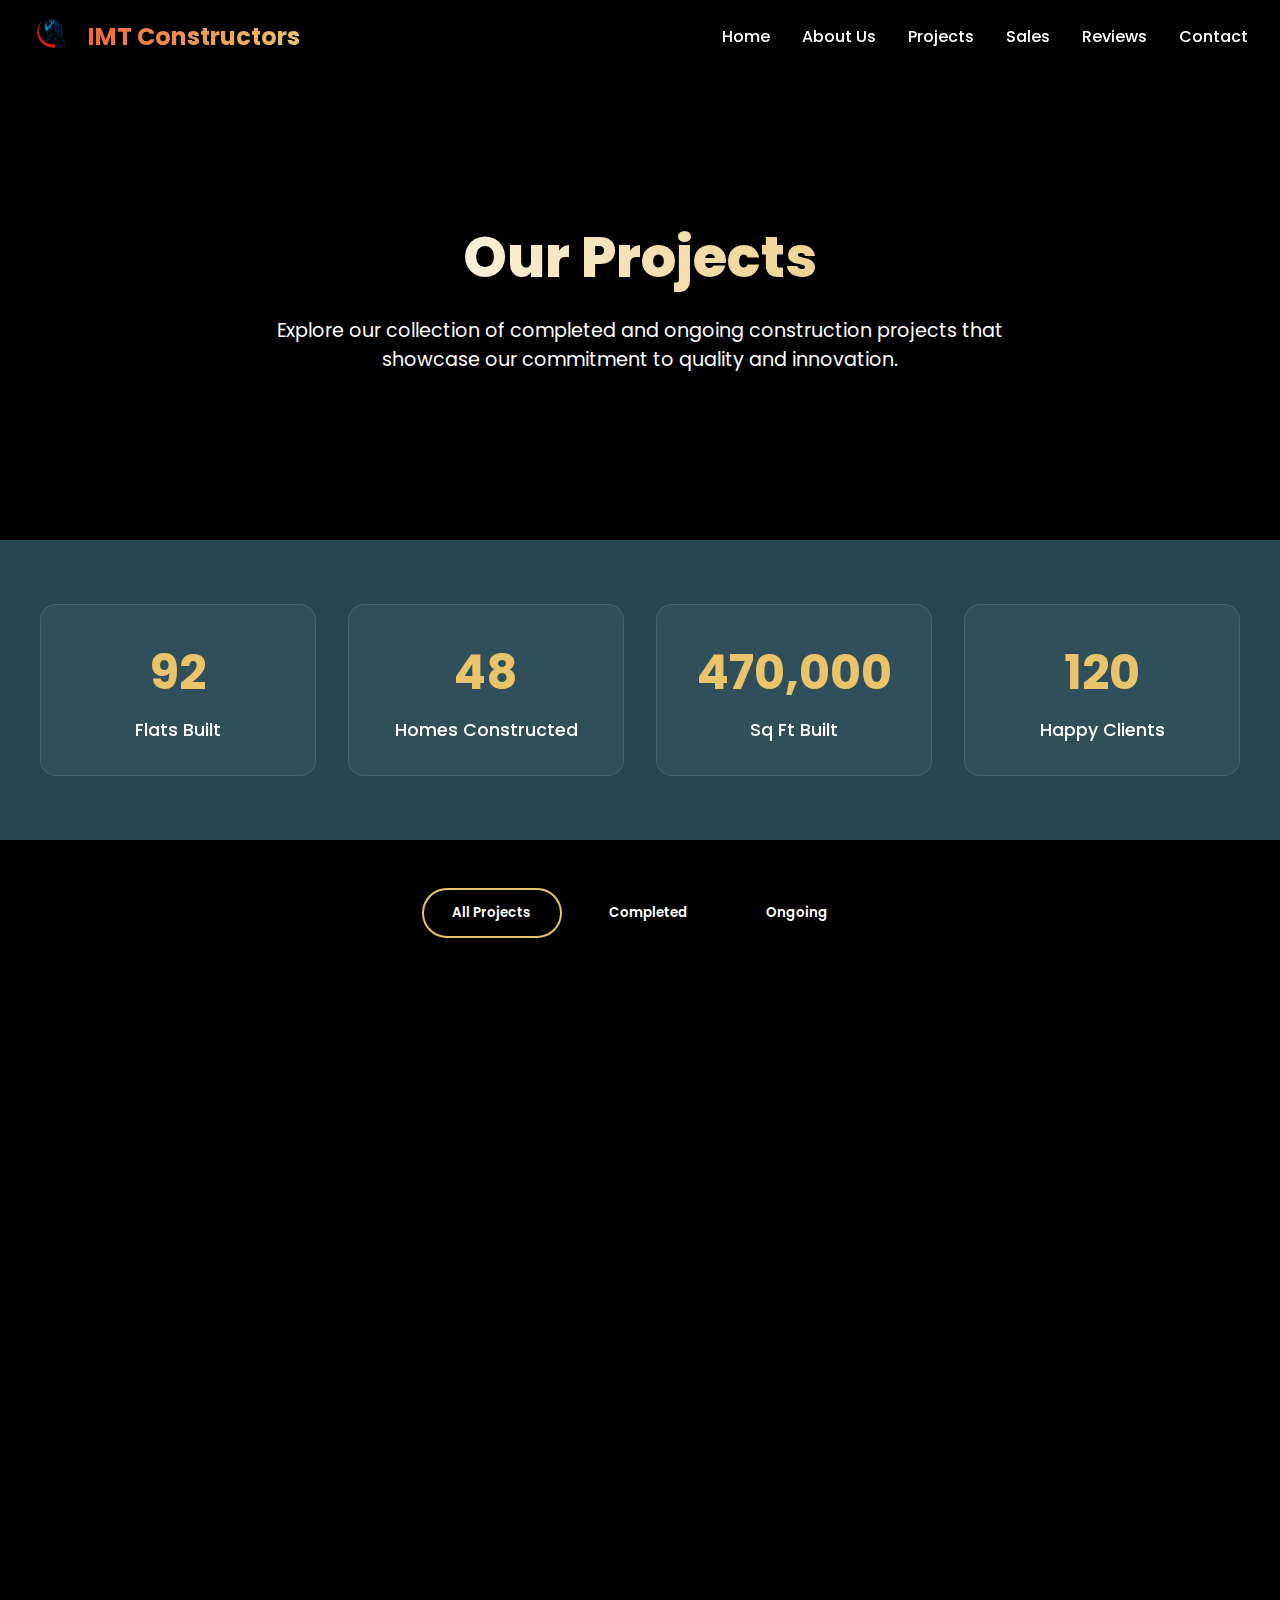
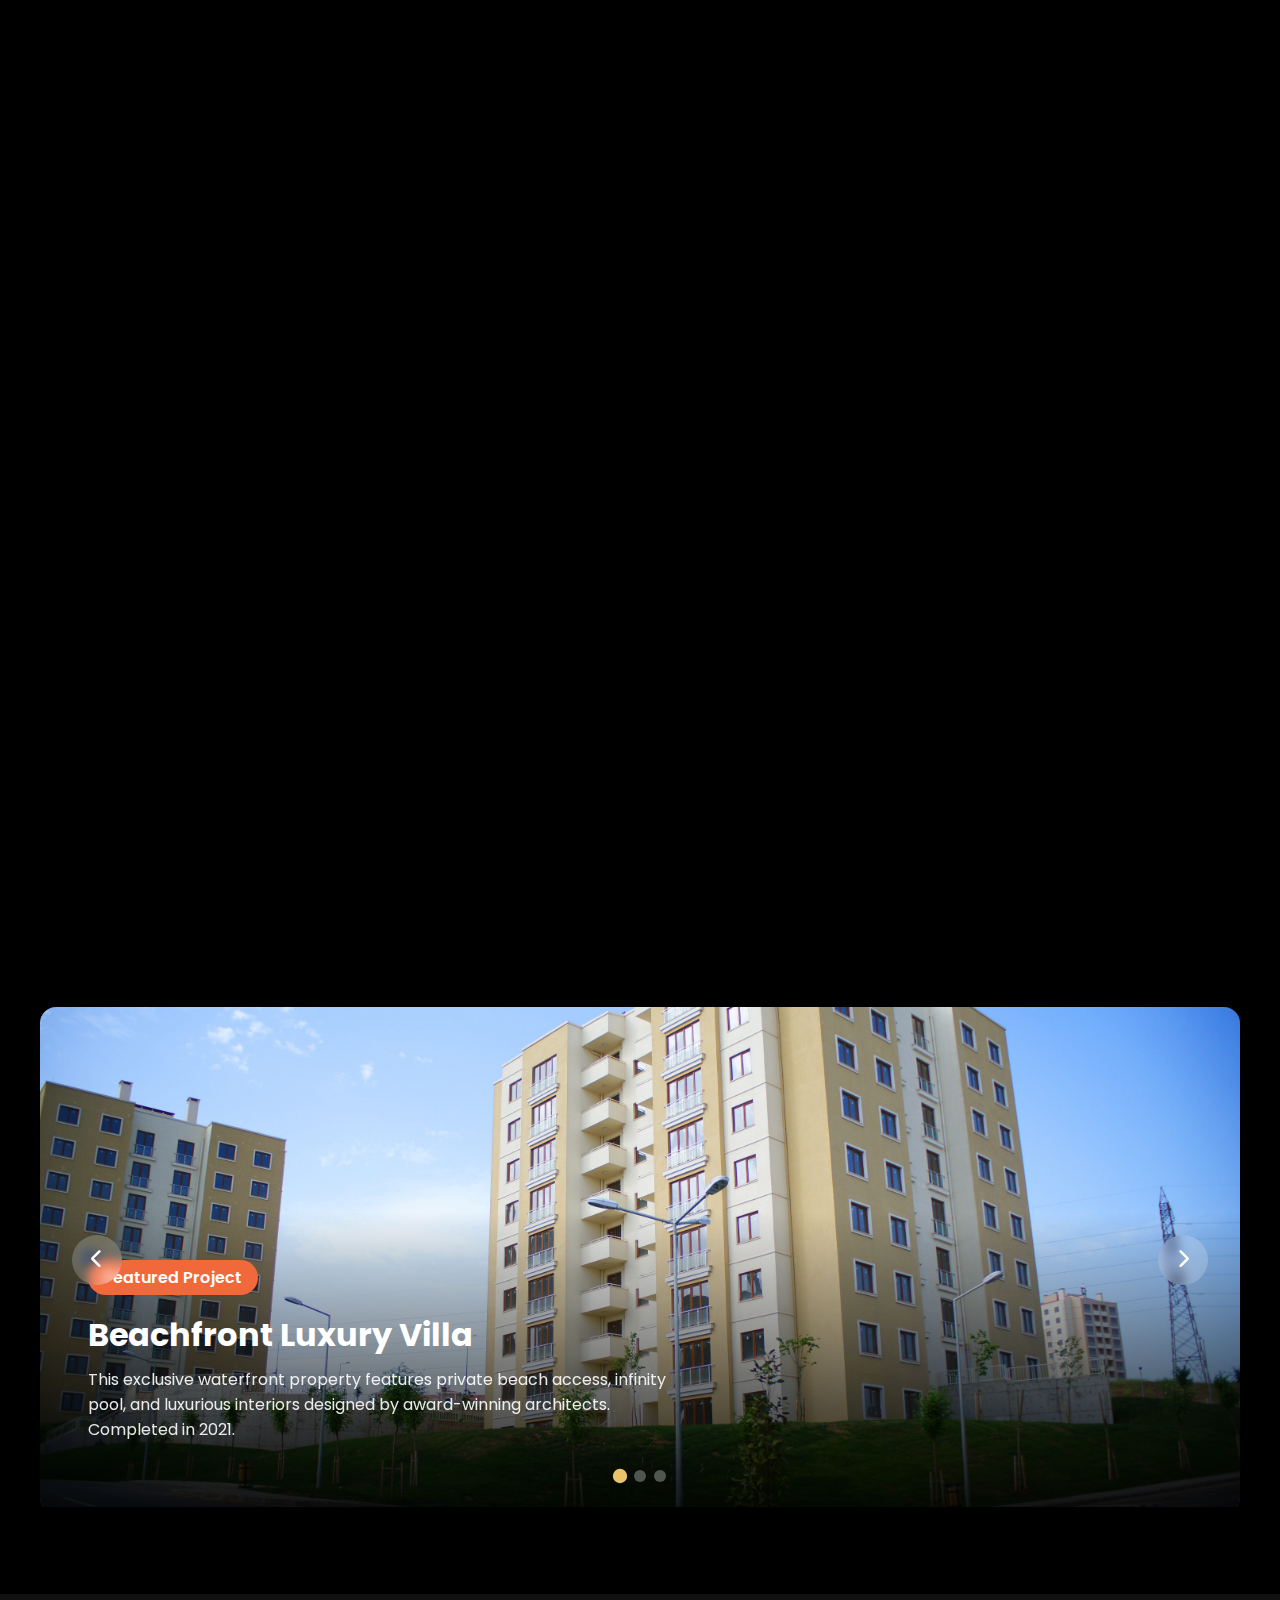
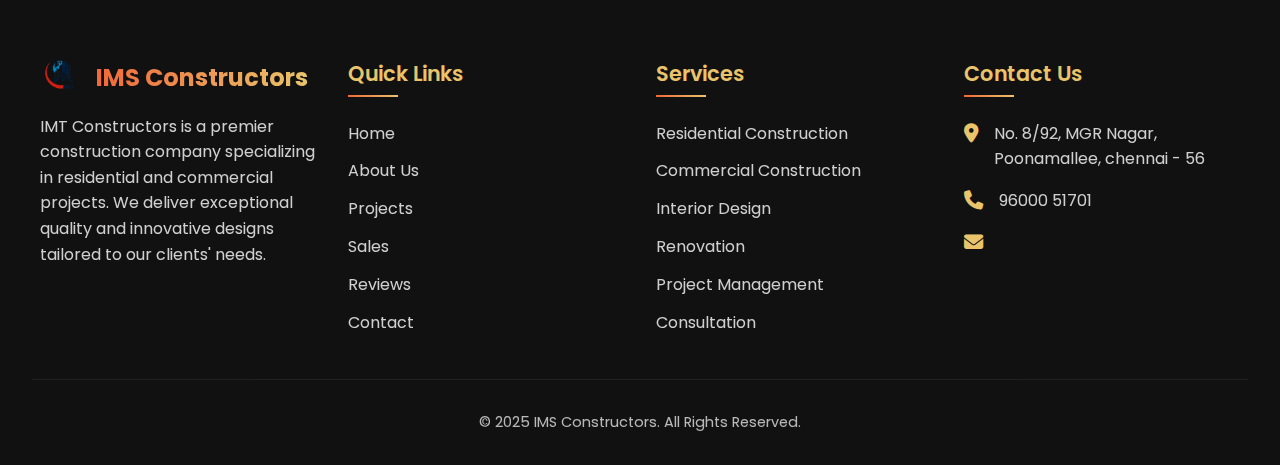
<file: projects.html>
<!DOCTYPE html>
<html lang="en">
<head>
    <meta charset="UTF-8">
    <meta name="viewport" content="width=device-width, initial-scale=1.0">
    <title>IMS Constructors</title>
    <link rel="icon" type="image/x-icon" href="assets/favicon.ico">
    <link rel="stylesheet" href="https://cdnjs.cloudflare.com/ajax/libs/font-awesome/6.4.0/css/all.min.css">
    <style>
        @import url("https://fonts.googleapis.com/css2?family=Poppins:ital,wght@0,100;0,200;0,300;0,400;0,500;0,600;0,700;0,800;0,900;1,100;1,200;1,300;1,400;1,500;1,600;1,700;1,800;1,900&display=swap");

        :root {
            --primary-color: #f1683a;
            --secondary-color: #2a9d8f;
            --accent-color: #e9c46a;
            --dark-color: #264653;
            --light-color: #f8f9fa;
            --text-color: #ffffff;
            --bg-color: #000000;
            --button-bg: rgba(255, 255, 255, 0.9);
            --button-text: #000000;
            --button-border: rgba(255, 255, 255, 0.3);
            --transition-speed: 0.8s;
        }

        * {
            margin: 0;
            padding: 0;
            box-sizing: border-box;
        }

        body {
            font-family: "Poppins", sans-serif;
            background-color: var(--bg-color);
            color: var(--text-color);
            overflow-x: hidden;
        }

        /* Page Transition */
        .page-transition {
            position: fixed;
            top: 0;
            left: 0;
            width: 100%;
            height: 100%;
            background: var(--primary-color);
            z-index: 9999;
            transform: scaleY(0);
            transform-origin: bottom;
            transition: transform 0.7s cubic-bezier(0.19, 1, 0.22, 1);
            pointer-events: none;
        }

        .page-transition.active {
            transform: scaleY(1);
            transform-origin: top;
        }

        /* Header Styles */
        .header-container {
            width: 100%;
            padding: 1rem 2rem;
            display: flex;
            justify-content: space-between;
            align-items: center;
            position: fixed;
            top: 0;
            left: 0;
            z-index: 1000;
            background-color: rgba(0, 0, 0, 0.8);
            backdrop-filter: blur(10px);
            transition: all 0.3s ease;
        }

        .header-container.scrolled {
            background-color: rgba(0, 0, 0, 0.95);
            box-shadow: 0 5px 20px rgba(0, 0, 0, 0.3);
        }

        .logo-container {
            display: flex;
            align-items: center;
            gap: 1rem;
        }

        .logo-img {
            height: 40px;
            width: auto;
        }

        .logo-text {
            font-size: 1.5rem;
            font-weight: 700;
            color: var(--text-color);
            background: linear-gradient(90deg, var(--primary-color), var(--accent-color));
            -webkit-background-clip: text;
            -webkit-text-fill-color: transparent;
            background-clip: text;
        }

        .nav-links {
            display: flex;
            gap: 2rem;
        }

        .nav-links a {
            color: var(--text-color);
            text-decoration: none;
            font-weight: 500;
            transition: all 0.3s;
            position: relative;
            padding: 0.5rem 0;
        }

        .nav-links a:hover {
            color: var(--accent-color);
        }

        .nav-links a::after {
            content: "";
            position: absolute;
            width: 0;
            height: 2px;
            bottom: 0;
            left: 0;
            background: linear-gradient(90deg, var(--primary-color), var(--accent-color));
            transition: width 0.3s;
        }

        .nav-links a:hover::after {
            width: 100%;
        }

        .mobile-menu-btn {
            display: none;
            background: none;
            border: none;
            color: var(--text-color);
            font-size: 1.5rem;
            cursor: pointer;
            z-index: 1001;
        }

        /* Hero Section */
        .projects-hero {
            height: 60vh;
            background: linear-gradient(rgba(0, 0, 0, 0.7), rgba(0, 0, 0, 0.7)), url('https://images.unsplash.com/photo-1600585154340-be6161a56a0c?ixlib=rb-4.0.3&ixid=M3wxMjA3fDB8MHxwaG90by1wYWdlfHx8fGVufDB8fHx8fA%3D%3D&auto=format&fit=crop&w=1470&q=80');
            background-size: cover;
            background-position: center;
            display: flex;
            align-items: center;
            justify-content: center;
            text-align: center;
            padding-top: 80px;
        }

        .hero-content {
            max-width: 800px;
            padding: 2rem;
        }

        .hero-title {
            font-size: 3.5rem;
            font-weight: 800;
            margin-bottom: 1rem;
            background: linear-gradient(90deg, var(--text-color), var(--accent-color));
            -webkit-background-clip: text;
            -webkit-text-fill-color: transparent;
            background-clip: text;
            opacity: 0;
            transform: translateY(30px);
            transition: all 0.8s ease;
        }

        .hero-title.animate {
            opacity: 1;
            transform: translateY(0);
        }

        .hero-subtitle {
            font-size: 1.2rem;
            opacity: 0.9;
            margin-bottom: 2rem;
            opacity: 0;
            transform: translateY(30px);
            transition: all 0.8s ease 0.2s;
        }

        .hero-subtitle.animate {
            opacity: 1;
            transform: translateY(0);
        }

        /* Stats Summary */
        .stats-summary {
            background-color: var(--dark-color);
            padding: 4rem 2rem;
            position: relative;
            overflow: hidden;
        }

        .stats-container {
            display: grid;
            grid-template-columns: repeat(auto-fit, minmax(200px, 1fr));
            gap: 2rem;
            max-width: 1200px;
            margin: 0 auto;
        }

        .stat-card {
            text-align: center;
            padding: 2rem;
            background-color: rgba(255, 255, 255, 0.05);
            border-radius: 1rem;
            backdrop-filter: blur(5px);
            border: 1px solid rgba(255, 255, 255, 0.1);
            transition: all 0.5s ease;
            opacity: 0;
            transform: translateY(50px);
        }

        .stat-card.animate {
            opacity: 1;
            transform: translateY(0);
        }

        .stat-card:nth-child(1) { transition-delay: 0.1s; }
        .stat-card:nth-child(2) { transition-delay: 0.2s; }
        .stat-card:nth-child(3) { transition-delay: 0.3s; }
        .stat-card:nth-child(4) { transition-delay: 0.4s; }

        .stat-card:hover {
            transform: translateY(-10px) !important;
            background-color: rgba(255, 255, 255, 0.1);
            box-shadow: 0 10px 30px rgba(0, 0, 0, 0.3);
        }

        .stat-number {
            font-size: 3rem;
            font-weight: 700;
            color: var(--accent-color);
            margin-bottom: 0.5rem;
        }

        .stat-label {
            font-size: 1.1rem;
            color: var(--text-color);
            font-weight: 500;
        }

        /* Filter Tabs */
        .filter-section {
            padding: 3rem 2rem;
            background-color: var(--bg-color);
        }

        .filter-container {
            max-width: 1200px;
            margin: 0 auto;
        }

        .filter-tabs {
            display: flex;
            justify-content: center;
            gap: 1rem;
            margin-bottom: 2rem;
            flex-wrap: wrap;
        }

        .filter-tab {
            padding: 0.8rem 1.8rem;
            border-radius: 2rem;
            font-weight: 600;
            cursor: pointer;
            transition: all 0.3s ease;
            border: 2px solid transparent;
            background-color: transparent;
            color: var(--text-color);
            font-family: "Poppins", sans-serif;
            position: relative;
            overflow: hidden;
        }

        .filter-tab::before {
            content: '';
            position: absolute;
            top: 0;
            left: 0;
            width: 100%;
            height: 100%;
            background: linear-gradient(135deg, var(--primary-color), var(--accent-color));
            z-index: -1;
            opacity: 0;
            transition: opacity 0.3s ease;
        }

        .filter-tab.active {
            border-color: var(--accent-color);
        }

        .filter-tab.active::before {
            opacity: 0.2;
        }

        .filter-tab:hover {
            border-color: var(--accent-color);
        }

        /* Projects Grid */
        .projects-grid-section {
            padding: 3rem 2rem;
            background-color: var(--dark-color);
        }

        .section-title {
            text-align: center;
            margin-bottom: 3rem;
            font-size: 2.5rem;
            font-weight: 700;
            color: var(--text-color);
            position: relative;
            display: inline-block;
            left: 50%;
            transform: translateX(-50%);
            opacity: 0;
            transition: all 0.8s ease;
        }

        .section-title.animate {
            opacity: 1;
        }

        .section-title::after {
            content: '';
            position: absolute;
            bottom: -10px;
            left: 0;
            width: 100%;
            height: 3px;
            background: linear-gradient(90deg, var(--primary-color), var(--accent-color));
            border-radius: 3px;
        }

        .projects-grid {
            display: grid;
            grid-template-columns: repeat(auto-fit, minmax(300px, 1fr));
            gap: 2rem;
            max-width: 1200px;
            margin: 0 auto;
        }

        .project-card {
            background-color: rgba(255, 255, 255, 0.1);
            border-radius: 1rem;
            overflow: hidden;
            transition: all 0.5s ease;
            position: relative;
            box-shadow: 0 5px 15px rgba(0, 0, 0, 0.2);
            opacity: 0;
            transform: translateY(50px);
        }

        .project-card.animate {
            opacity: 1;
            transform: translateY(0);
        }

        .project-card:nth-child(1) { transition-delay: 0.1s; }
        .project-card:nth-child(2) { transition-delay: 0.2s; }
        .project-card:nth-child(3) { transition-delay: 0.3s; }
        .project-card:nth-child(4) { transition-delay: 0.4s; }
        .project-card:nth-child(5) { transition-delay: 0.5s; }
        .project-card:nth-child(6) { transition-delay: 0.6s; }

        .project-card:hover {
            transform: translateY(-10px) !important;
            box-shadow: 0 15px 30px rgba(0, 0, 0, 0.4);
        }

        .project-image-container {
            width: 100%;
            height: 250px;
            overflow: hidden;
            position: relative;
        }

        .project-image {
            width: 100%;
            height: 100%;
            object-fit: cover;
            transition: transform 0.8s ease;
        }

        .project-card:hover .project-image {
            transform: scale(1.1);
        }

        .project-badge {
            position: absolute;
            top: 1rem;
            right: 1rem;
            padding: 0.3rem 0.8rem;
            border-radius: 2rem;
            font-size: 0.8rem;
            font-weight: 600;
            z-index: 2;
        }

        .badge-completed {
            background-color: var(--secondary-color);
            color: white;
        }

        .badge-ongoing {
            background-color: var(--accent-color);
            color: var(--dark-color);
        }

        .badge-featured {
            background-color: var(--primary-color);
            color: white;
        }

        .project-info {
            padding: 1.5rem;
        }

        .project-title {
            font-size: 1.3rem;
            font-weight: 600;
            margin-bottom: 0.5rem;
            color: var(--accent-color);
        }

        .project-description {
            font-size: 0.9rem;
            margin-bottom: 1rem;
            color: rgba(255, 255, 255, 0.8);
        }

        .project-meta {
            display: flex;
            justify-content: space-between;
            margin-bottom: 1rem;
            font-size: 0.9rem;
            color: rgba(255, 255, 255, 0.6);
        }

        .project-link {
            display: inline-block;
            padding: 0.5rem 1rem;
            background-color: var(--primary-color);
            color: white;
            border-radius: 2rem;
            text-decoration: none;
            font-weight: 500;
            transition: all 0.3s;
        }

        .project-link:hover {
            background-color: #e05528;
            transform: translateY(-2px);
            box-shadow: 0 5px 15px rgba(241, 104, 58, 0.3);
        }

        /* Progress Section */
        .progress-section {
            padding: 5rem 2rem;
            background: linear-gradient(rgba(0, 0, 0, 0.8), rgba(0, 0, 0, 0.8)), url('https://images.unsplash.com/photo-1467232004584-a241de8bcf5d?ixlib=rb-4.0.3&ixid=M3wxMjA3fDB8MHxwaG90by1wYWdlfHx8fGVufDB8fHx8fA%3D%3D&auto=format&fit=crop&w=1469&q=80');
            background-size: cover;
            background-position: center;
            background-attachment: fixed;
        }

        .progress-container {
            max-width: 1200px;
            margin: 0 auto;
        }

        .progress-item {
            margin-bottom: 2rem;
            opacity: 0;
            transform: translateX(-50px);
            transition: all 0.8s ease;
        }

        .progress-item.animate {
            opacity: 1;
            transform: translateX(0);
        }

        .progress-item:nth-child(1) { transition-delay: 0.1s; }
        .progress-item:nth-child(2) { transition-delay: 0.2s; }
        .progress-item:nth-child(3) { transition-delay: 0.3s; }

        .progress-header {
            display: flex;
            justify-content: space-between;
            margin-bottom: 0.5rem;
        }

        .progress-title {
            font-size: 1.2rem;
            font-weight: 600;
            color: var(--accent-color);
        }

        .progress-percent {
            font-weight: 600;
        }

        .progress-bar-container {
            width: 100%;
            height: 10px;
            background-color: rgba(255, 255, 255, 0.1);
            border-radius: 5px;
            overflow: hidden;
        }

        .progress-bar {
            height: 100%;
            background: linear-gradient(90deg, var(--primary-color), var(--accent-color));
            border-radius: 5px;
            width: 0;
            transition: width 1.5s ease-out;
        }

        /* Featured Projects */
        .featured-section {
            padding: 5rem 2rem;
            background-color: var(--bg-color);
        }

        .featured-container {
            max-width: 1200px;
            margin: 0 auto;
        }

        .featured-slider {
            position: relative;
            overflow: hidden;
            border-radius: 1rem;
            box-shadow: 0 10px 30px rgba(0, 0, 0, 0.3);
        }

        .featured-slides {
            display: flex;
            transition: transform 0.8s cubic-bezier(0.77, 0, 0.175, 1);
        }

        .featured-slide {
            min-width: 100%;
            position: relative;
        }

        .featured-image {
            width: 100%;
            height: 500px;
            object-fit: cover;
        }

        .featured-content {
            position: absolute;
            bottom: 0;
            left: 0;
            right: 0;
            padding: 3rem;
            background: linear-gradient(to top, rgba(0, 0, 0, 0.9), transparent);
        }

        .featured-badge {
            display: inline-block;
            padding: 0.3rem 1rem;
            background-color: var(--primary-color);
            color: white;
            border-radius: 2rem;
            font-weight: 600;
            margin-bottom: 1rem;
        }

        .featured-title {
            font-size: 2rem;
            font-weight: 700;
            margin-bottom: 0.5rem;
            color: white;
        }

        .featured-description {
            max-width: 600px;
            margin-bottom: 1.5rem;
            opacity: 0.9;
        }

        .featured-nav {
            position: absolute;
            top: 50%;
            width: 100%;
            display: flex;
            justify-content: space-between;
            padding: 0 2rem;
            transform: translateY(-50%);
            z-index: 2;
        }

        .featured-nav-btn {
            width: 50px;
            height: 50px;
            border-radius: 50%;
            background-color: rgba(255, 255, 255, 0.2);
            border: none;
            color: white;
            font-size: 1.2rem;
            cursor: pointer;
            display: flex;
            align-items: center;
            justify-content: center;
            transition: all 0.3s ease;
            backdrop-filter: blur(5px);
        }

        .featured-nav-btn:hover {
            background-color: var(--primary-color);
            transform: scale(1.1);
        }

        .featured-dots {
            position: absolute;
            bottom: 2rem;
            left: 50%;
            transform: translateX(-50%);
            display: flex;
            gap: 0.5rem;
            z-index: 2;
        }

        .featured-dot {
            width: 12px;
            height: 12px;
            border-radius: 50%;
            background-color: rgba(255, 255, 255, 0.3);
            cursor: pointer;
            transition: all 0.3s ease;
        }

        .featured-dot.active {
            background-color: var(--accent-color);
            transform: scale(1.2);
        }

        /* Mobile Menu */
        .mobile-nav {
            position: fixed;
            top: 0;
            right: -100%;
            width: 80%;
            max-width: 300px;
            height: 100vh;
            background-color: rgba(0, 0, 0, 0.95);
            backdrop-filter: blur(10px);
            z-index: 1000;
            transition: right 0.5s cubic-bezier(0.77, 0, 0.175, 1);
            padding: 2rem;
            display: flex;
            flex-direction: column;
            gap: 2rem;
            border-left: 1px solid rgba(255, 255, 255, 0.1);
        }

        .mobile-nav.active {
            right: 0;
        }

        .mobile-nav a {
            color: var(--text-color);
            text-decoration: none;
            font-size: 1.2rem;
            padding: 0.5rem 0;
            border-bottom: 1px solid rgba(255, 255, 255, 0.1);
            transition: color 0.3s;
            opacity: 0;
            transform: translateX(20px);
            transition: all 0.4s ease;
        }

        .mobile-nav.active a {
            opacity: 1;
            transform: translateX(0);
        }

        .mobile-nav a:nth-child(1) { transition-delay: 0.1s; }
        .mobile-nav a:nth-child(2) { transition-delay: 0.2s; }
        .mobile-nav a:nth-child(3) { transition-delay: 0.3s; }
        .mobile-nav a:nth-child(4) { transition-delay: 0.4s; }
        .mobile-nav a:nth-child(5) { transition-delay: 0.5s; }
        .mobile-nav a:nth-child(6) { transition-delay: 0.6s; }

        .mobile-nav a:hover {
            color: var(--accent-color);
        }

        .close-btn {
            align-self: flex-end;
            background: none;
            border: none;
            color: var(--text-color);
            font-size: 1.5rem;
            cursor: pointer;
            transition: color 0.3s;
        }

        .close-btn:hover {
            color: var(--primary-color);
        }

        /* Footer */
        footer {
            background-color: #111;
            padding: 4rem 2rem 2rem;
            color: var(--text-color);
        }

        .footer-container {
            max-width: 1200px;
            margin: 0 auto;
            display: grid;
            grid-template-columns: repeat(auto-fit, minmax(250px, 1fr));
            gap: 2rem;
        }

        .footer-logo {
            display: flex;
            align-items: center;
            gap: 1rem;
            margin-bottom: 1rem;
        }

        .footer-logo-img {
            height: 40px;
            width: auto;
        }

        .footer-logo-text {
            font-size: 1.5rem;
            font-weight: 700;
            background: linear-gradient(90deg, var(--primary-color), var(--accent-color));
            -webkit-background-clip: text;
            -webkit-text-fill-color: transparent;
            background-clip: text;
        }

        .footer-about {
            margin-bottom: 1.5rem;
            line-height: 1.6;
            opacity: 0.8;
        }

        .footer-social {
            display: flex;
            gap: 1rem;
        }

        .social-icon {
            width: 40px;
            height: 40px;
            border-radius: 50%;
            background-color: rgba(255, 255, 255, 0.1);
            display: flex;
            align-items: center;
            justify-content: center;
            transition: all 0.3s;
            color: var(--text-color);
            text-decoration: none;
        }

        .social-icon:hover {
            background-color: var(--primary-color);
            transform: translateY(-3px);
        }

        .footer-heading {
            font-size: 1.3rem;
            font-weight: 600;
            margin-bottom: 1.5rem;
            color: var(--accent-color);
            position: relative;
            padding-bottom: 0.5rem;
        }

        .footer-heading::after {
            content: '';
            position: absolute;
            bottom: 0;
            left: 0;
            width: 50px;
            height: 2px;
            background: linear-gradient(90deg, var(--primary-color), var(--accent-color));
        }

        .footer-links {
            list-style: none;
        }

        .footer-links li {
            margin-bottom: 0.8rem;
        }

        .footer-links a {
            color: var(--text-color);
            text-decoration: none;
            transition: all 0.3s;
            opacity: 0.8;
        }

        .footer-links a:hover {
            color: var(--accent-color);
            opacity: 1;
            padding-left: 5px;
        }

        .footer-contact-item {
            display: flex;
            align-items: flex-start;
            gap: 1rem;
            margin-bottom: 1rem;
        }

        .footer-contact-icon {
            color: var(--accent-color);
            font-size: 1.2rem;
            margin-top: 0.2rem;
        }

        .footer-contact-text {
            opacity: 0.8;
            line-height: 1.6;
        }

        .footer-bottom {
            text-align: center;
            padding-top: 2rem;
            margin-top: 2rem;
            border-top: 1px solid rgba(255, 255, 255, 0.1);
            opacity: 0.7;
            font-size: 0.9rem;
        }

        /* Responsive Styles */
        @media (max-width: 1024px) {
            .hero-title {
                font-size: 4rem;
            }
            
            .story-container {
                flex-direction: column;
            }
            
            .story-container.reverse {
                flex-direction: column;
            }
            
            .story-image, .story-content {
                width: 100%;
            }
        }

        @media (max-width: 768px) {
            .nav-links {
                display: none;
            }

            .mobile-menu-btn {
                display: block;
            }
            
            .hero-title {
                font-size: 3rem;
            }
            
            .hero-subtitle {
                font-size: 1.2rem;
            }
            
            .section-title {
                font-size: 2rem;
            }
            
            .story-title {
                font-size: 1.5rem;
            }
            
            .cta-title {
                font-size: 2rem;
            }
            
            .cta-buttons {
                flex-direction: column;
                align-items: center;
            }
            
            .cta-btn {
                width: 100%;
                max-width: 300px;
            }
        }

        @media (max-width: 480px) {
            .hero-title {
                font-size: 2.5rem;
            }
            
            .section-title {
                font-size: 1.8rem;
            }
            
            .info-container {
                grid-template-columns: 1fr;
            }
            
            .team-container {
                grid-template-columns: 1fr;
            }
            
            .values-container {
                grid-template-columns: 1fr;
            }
        }
    </style>
</head>
<body>
    <!-- Page Transition Overlay -->
    <div class="page-transition"></div>

    <!-- Header -->
    <header class="header-container">
        <div class="logo-container">
            <img src="assets/logo.png" alt="IMT Constructors Logo" class="logo-img">
            <div class="logo-text">IMT Constructors</div>
        </div>
        <nav class="nav-links">
            <a href="index.html">Home</a>
            <a href="about.html">About Us</a>
            <a href="projects.html" class="active">Projects</a>
            <a href="sale.html">Sales</a>
            <a href="reviews.html">Reviews</a>
            <a href="contact.html">Contact</a>
        </nav>
        <button class="mobile-menu-btn" id="mobileMenuBtn">
            <i class="fas fa-bars"></i>
        </button>
    </header>

    <!-- Mobile Navigation -->
    <div class="mobile-nav" id="mobileNav">
        <button class="close-btn" id="closeBtn">
            <i class="fas fa-times"></i>
        </button>
        <a href="index.html">Home</a>
        <a href="about.html">About Us</a>
        <a href="projects.html" class="active">Projects</a>
        <a href="sale.html">Sales</a>
        <a href="reviews.html">Reviews</a>
        <a href="contact.html">Contact</a>
    </div>

    <!-- Hero Section -->
    <section class="projects-hero">
        <div class="hero-content">
            <h1 class="hero-title">Our Projects</h1>
            <p class="hero-subtitle">Explore our collection of completed and ongoing construction projects that showcase our commitment to quality and innovation.</p>
        </div>
    </section>

    <!-- Stats Summary -->
    <section class="stats-summary">
        <div class="stats-container">
            <div class="stat-card">
                <div class="stat-number" id="flatsCount">0</div>
                <div class="stat-label">Flats Built</div>
            </div>
            <div class="stat-card">
                <div class="stat-number" id="homesCount">0</div>
                <div class="stat-label">Homes Constructed</div>
            </div>
            <div class="stat-card">
                <div class="stat-number" id="sqftCount">0</div>
                <div class="stat-label">Sq Ft Built</div>
            </div>
            <div class="stat-card">
                <div class="stat-number" id="clientsCount">0</div>
                <div class="stat-label">Happy Clients</div>
            </div>
        </div>
    </section>

    <!-- Filter Tabs -->
    <section class="filter-section">
        <div class="filter-container">
            <div class="filter-tabs">
                <button class="filter-tab active" data-filter="all">All Projects</button>
                <button class="filter-tab" data-filter="completed">Completed</button>
                <button class="filter-tab" data-filter="ongoing">Ongoing</button>
            </div>
            
            <!-- Projects Grid -->
            <div class="projects-grid" id="projectsGrid">
                <!-- Project 1 -->
                <div class="project-card" data-category="completed">
                    <div class="project-image-container">
                        <img src="assets/img1.jpg" alt="Modern Residence" class="project-image">
                        <span class="project-badge badge-completed">Completed</span>
                    </div>
                    <div class="project-info">
                        <h3 class="project-title">Modern Family Residence</h3>
                        <div class="project-meta">
                            <span><i class="fas fa-map-marker-alt"></i> Downtown District</span>
                            <span><i class="fas fa-calendar-alt"></i> 2022</span>
                        </div>
                        <p class="project-description">A contemporary home designed for modern living with open spaces and natural light.</p>
                        
                    </div>
                </div>
                
                <!-- Project 2 -->
                <div class="project-card" data-category="ongoing">
                    <div class="project-image-container">
                        <img src="assets/project1.jpg " alt="Office Building" class="project-image">
                        <span class="project-badge badge-ongoing">Ongoing</span>
                    </div>
                    <div class="project-info">
                        <h3 class="project-title">Downtown Office Tower</h3>
                        <div class="project-meta">
                            <span><i class="fas fa-map-marker-alt"></i> Business District</span>
                            <span><i class="fas fa-calendar-alt"></i> 2023-2024</span>
                        </div>
                        <p class="project-description">A 20-story commercial building with state-of-the-art facilities and amenities.</p>
                        
                    </div>
                </div>
                
                <!-- Project 3 
                <div class="project-card" data-category="featured">
                    <div class="project-image-container">
                        <img src="https://images.unsplash.com/photo-1600607688969-a5bfcd646154?ixlib=rb-4.0.3&ixid=M3wxMjA3fDB8MHxwaG90by1wYWdlfHx8fGVufDB8fHx8fA%3D%3D&auto=format&fit=crop&w=1470&q=80" alt="Luxury Villa" class="project-image">
                        <span class="project-badge badge-featured">Featured</span>
                    </div>
                    <div class="project-info">
                        <h3 class="project-title">Beachfront Luxury Villa</h3>
                        <div class="project-meta">
                            <span><i class="fas fa-map-marker-alt"></i> Coastal Area</span>
                            <span><i class="fas fa-calendar-alt"></i> 2021</span>
                        </div>
                        <p class="project-description">Exclusive waterfront property with private beach access and infinity pool.</p>
                        
                    </div>
                </div>-->
                
                <!-- Project 4 -->
                <div class="project-card" data-category="completed">
                    <div class="project-image-container">
                        <img src="assets/Project4.jpg" alt="Apartment Complex" class="project-image">
                        <span class="project-badge badge-completed">Completed</span>
                    </div>
                    <div class="project-info">
                        <h3 class="project-title">Urban Apartment Complex</h3>
                        <div class="project-meta">
                            <span><i class="fas fa-map-marker-alt"></i> City Center</span>
                            <span><i class="fas fa-calendar-alt"></i> 2020</span>
                        </div>
                        <p class="project-description">Modern apartment living with premium amenities and convenient location.</p>
                        
                    </div>
                </div>
                
                <!-- Project 5 -->
                <div class="project-card" data-category="ongoing">
                    <div class="project-image-container">
                        <img src="assets/onProject2.jpg" class="project-image">
                        <span class="project-badge badge-ongoing">Ongoing</span>
                    </div>
                    <div class="project-info">
                        <h3 class="project-title">Mixed-Use Development</h3>
                        <div class="project-meta">
                            <span><i class="fas fa-map-marker-alt"></i> Suburban Area</span>
                            <span><i class="fas fa-calendar-alt"></i> 2023-2025</span>
                        </div>
                        <p class="project-description">Combining residential, commercial, and recreational spaces in one community.</p>
                        
                    </div>
                </div>
                
                <!-- Project 6 
                <div class="project-card" data-category="featured">
                    <div class="project-image-container">
                        <img src="https://images.unsplash.com/photo-1600607688273-b5b6d0bad627?ixlib=rb-4.0.3&ixid=M3wxMjA3fDB8MHxwaG90by1wYWdlfHx8fGVufDB8fHx8fA%3D%3D&auto=format&fit=crop&w=1470&q=80" alt="Luxury Condominium" class="project-image">
                        <span class="project-badge badge-featured">Featured</span>
                    </div>
                    <div class="project-info">
                        <h3 class="project-title">Luxury Condominium Tower</h3>
                        <div class="project-meta">
                            <span><i class="fas fa-map-marker-alt"></i> Premium District</span>
                            <span><i class="fas fa-calendar-alt"></i> 2022</span>
                        </div>
                        <p class="project-description">High-end living with panoramic views and exclusive amenities.</p>
                        
                    </div>
                </div>-->
                <!--Project 7 -->
                <div class="project-card" data-category="ongoing">
                    <div class="project-image-container">
                        <img src="assets/onProject1.jpg" class="project-image">
                        <span class="project-badge badge-ongoing">Ongoing</span>
                    </div>
                    <div class="project-info">
                        <h3 class="project-title">Mixed-Use Development</h3>
                        <div class="project-meta">
                            <span><i class="fas fa-map-marker-alt"></i> Suburban Area</span>
                            <span><i class="fas fa-calendar-alt"></i> 2023-2025</span>
                        </div>
                        <p class="project-description">Combining residential, commercial, and recreational spaces in one community.</p>
                        
                    </div>
                </div>
            </div>
        </div>
    </section>

    <!-- Progress Section -->
    <section class="progress-section">
        <h2 class="section-title">Ongoing Projects Progress</h2>
        <div class="progress-container">
            <div class="progress-item">
                <div class="progress-header">
                    <h3 class="progress-title">Downtown Office Tower</h3>
                    <span class="progress-percent">0%</span>
                </div>
                <div class="progress-bar-container">
                    <div class="progress-bar" data-percent="65"></div>
                </div>
            </div>
            <div class="progress-item">
                <div class="progress-header">
                    <h3 class="progress-title">Mixed-Use Development</h3>
                    <span class="progress-percent">0%</span>
                </div>
                <div class="progress-bar-container">
                    <div class="progress-bar" data-percent="42"></div>
                </div>
            </div>
            <div class="progress-item">
                <div class="progress-header">
                    <h3 class="progress-title">Residential Community</h3>
                    <span class="progress-percent">0%</span>
                </div>
                <div class="progress-bar-container">
                    <div class="progress-bar" data-percent="28"></div>
                </div>
            </div>
        </div>
    </section>

    <!-- Featured Projects -->
    <section class="featured-section">
        <h2 class="section-title">Featured Projects</h2>
        <div class="featured-container">
            <div class="featured-slider">
                <div class="featured-slides" id="featuredSlides">
                    <!-- Slide 1 -->
                    <div class="featured-slide">
                        <img src="assets/img1.jpg" alt="Beachfront Villa" class="featured-image">
                        <div class="featured-content">
                            <span class="featured-badge">Featured Project</span>
                            <h3 class="featured-title">Beachfront Luxury Villa</h3>
                            <p class="featured-description">
                                This exclusive waterfront property features private beach access, infinity pool, and 
                                luxurious interiors designed by award-winning architects. Completed in 2021.
                            </p>
                            <!--<a href="#" class="project-link">View Project</a>-->
                        </div>
                    </div>
                    
                    <!-- Slide 2 -->
                    <div class="featured-slide">
                        <img src="assets/img3.jpg" alt="Luxury Condominium" class="featured-image">
                        <div class="featured-content">
                            <span class="featured-badge">Featured Project</span>
                            <h3 class="featured-title">Luxury Condominium Tower</h3>
                            <p class="featured-description">
                                A 40-story tower offering panoramic city views, premium amenities including 
                                a rooftop garden, spa, and concierge services. Completed in 2022.
                            </p>
                            <!--<a href="#" class="project-link">View Project</a>-->
                        </div>
                    </div>
                    
                    <!-- Slide 3 -->
                    <div class="featured-slide">
                        <img src="assets/img4.jpg" alt="Modern Residence" class="featured-image">
                        <div class="featured-content">
                            <span class="featured-badge">Featured Project</span>
                            <h3 class="featured-title">Modern Family Residence</h3>
                            <p class="featured-description">
                                Designed for contemporary living, this home features open spaces, natural light, 
                                and sustainable materials. Smart home technology integrated throughout.
                            </p>
                            <!--<a href="#" class="project-link">View Project</a>-->
                        </div>
                    </div>
                </div>
                
                <!-- Navigation -->
                <div class="featured-nav">
                    <button class="featured-nav-btn" id="featuredPrev"><i class="fas fa-chevron-left"></i></button>
                    <button class="featured-nav-btn" id="featuredNext"><i class="fas fa-chevron-right"></i></button>
                </div>
                
                <!-- Dots -->
                <div class="featured-dots" id="featuredDots">
                    <div class="featured-dot active"></div>
                    <div class="featured-dot"></div>
                    <div class="featured-dot"></div>
                </div>
            </div>
        </div>
    </section>

    <!-- Footer -->
    <footer>
        <div class="footer-container">
            <div class="footer-col">
                <div class="footer-logo">
                    <img src="assets/logo.png" alt="IMS Constructors Logo" class="footer-logo-img">
                    <div class="footer-logo-text">IMS Constructors</div>
                </div>
                <p class="footer-about">
                    IMT Constructors is a premier construction company specializing in residential and commercial projects. 
                    We deliver exceptional quality and innovative designs tailored to our clients' needs.
                </p>
                <!--<div class="footer-social">
                    <a href="#" class="social-icon"><i class="fab fa-facebook-f"></i></a>
                    <a href="#" class="social-icon"><i class="fab fa-twitter"></i></a>
                    <a href="#" class="social-icon"><i class="fab fa-instagram"></i></a>
                    <a href="#" class="social-icon"><i class="fab fa-linkedin-in"></i></a>
                </div>-->
            </div>
            <div class="footer-col">
                <h3 class="footer-heading">Quick Links</h3>
                <ul class="footer-links">
                    <li><a href="index.html">Home</a></li>
                    <li><a href="about.html">About Us</a></li>
                    <li><a href="projects.html">Projects</a></li>
                    <li><a href="sale.html">Sales</a></li>
                    <li><a href="reviews.html">Reviews</a></li>
                    <li><a href="contact.html">Contact</a></li>
                </ul>
            </div>
            <div class="footer-col">
                <h3 class="footer-heading">Services</h3>
                <ul class="footer-links">
                    <li><a href="#">Residential Construction</a></li>
                    <li><a href="#">Commercial Construction</a></li>
                    <li><a href="#">Interior Design</a></li>
                    <li><a href="#">Renovation</a></li>
                    <li><a href="#">Project Management</a></li>
                    <li><a href="#">Consultation</a></li>
                </ul>
            </div>
            <div class="footer-col">
                <h3 class="footer-heading">Contact Us</h3>
                <div class="footer-contact-item">
                    <i class="fas fa-map-marker-alt footer-contact-icon"></i>
                    <p class="footer-contact-text">No. 8/92, MGR Nagar, Poonamallee, chennai - 56</p>
                </div>
                <div class="footer-contact-item">
                    <i class="fas fa-phone footer-contact-icon"></i>
                    <p class="footer-contact-text">96000 51701</p>
                </div>
                <div class="footer-contact-item">
                    <i class="fas fa-envelope footer-contact-icon"></i>
                    <p class="footer-contact-text"></p>
                </div>
            </div>
        </div>
        <div class="footer-bottom">
            <p>&copy; 2025 IMS Constructors. All Rights Reserved.</p>
        </div>
    </footer>

    <script>
        document.addEventListener('DOMContentLoaded', function() {
            // Page Transition
            const pageTransition = document.querySelector('.page-transition');
            
            // Apply transition when page loads
            setTimeout(() => {
                pageTransition.classList.add('active');
            }, 100);
            
            // Remove transition after animation completes
            setTimeout(() => {
                pageTransition.style.display = 'none';
            }, 800);
            
            // Handle page transitions for links
            document.querySelectorAll('a').forEach(link => {
                if (link.href && !link.href.startsWith('javascript') && !link.href.startsWith('#')) {
                    link.addEventListener('click', function(e) {
                        if (this.href !== window.location.href) {
                            e.preventDefault();
                            pageTransition.style.display = 'block';
                            pageTransition.classList.remove('active');
                            
                            setTimeout(() => {
                                pageTransition.classList.add('active');
                                setTimeout(() => {
                                    window.location.href = link.href;
                                }, 400);
                            }, 10);
                        }
                    });
                }
            });
            
            // Mobile Menu
            const mobileMenuBtn = document.getElementById('mobileMenuBtn');
            const mobileNav = document.getElementById('mobileNav');
            const closeBtn = document.getElementById('closeBtn');
            
            mobileMenuBtn.addEventListener('click', () => {
                mobileNav.classList.add('active');
                document.body.style.overflow = 'hidden';
            });
            
            closeBtn.addEventListener('click', () => {
                mobileNav.classList.remove('active');
                document.body.style.overflow = '';
            });
            
            // Header Scroll Effect
            const header = document.querySelector('.header-container');
            
            window.addEventListener('scroll', () => {
                if (window.scrollY > 50) {
                    header.classList.add('scrolled');
                } else {
                    header.classList.remove('scrolled');
                }
            });
            
            // Hero Animation
            const heroTitle = document.querySelector('.hero-title');
            const heroSubtitle = document.querySelector('.hero-subtitle');
            
            setTimeout(() => {
                heroTitle.classList.add('animate');
                heroSubtitle.classList.add('animate');
            }, 500);
            
            // Stats Counter Animation
            function animateCounter(element, target, duration) {
                const start = 0;
                const increment = target / (duration / 16);
                let current = start;
                
                const timer = setInterval(() => {
                    current += increment;
                    if (current >= target) {
                        clearInterval(timer);
                        current = target;
                    }
                    element.textContent = Math.floor(current).toLocaleString();
                }, 16);
            }
            
            // Stats Observer
            const statsSection = document.querySelector('.stats-summary');
            const statCards = document.querySelectorAll('.stat-card');
            
            const statsObserver = new IntersectionObserver((entries) => {
                entries.forEach(entry => {
                    if (entry.isIntersecting) {
                        // Animate stat cards
                        statCards.forEach(card => {
                            card.classList.add('animate');
                        });
                        
                        // Animate counters
                        animateCounter(document.getElementById('flatsCount'), 245, 2000);
                        animateCounter(document.getElementById('homesCount'), 128, 2000);
                        animateCounter(document.getElementById('sqftCount'), 1250000, 2000);
                        animateCounter(document.getElementById('clientsCount'), 320, 2000);
                        
                        statsObserver.unobserve(entry.target);
                    }
                });
            }, { threshold: 0.5 });
            
            statsObserver.observe(statsSection);
            
            // Filter Tabs
            const filterTabs = document.querySelectorAll('.filter-tab');
            const projectCards = document.querySelectorAll('.project-card');
            
            filterTabs.forEach(tab => {
                tab.addEventListener('click', function() {
                    // Update active tab
                    filterTabs.forEach(t => t.classList.remove('active'));
                    this.classList.add('active');
                    
                    // Filter projects
                    const filter = this.getAttribute('data-filter');
                    
                    projectCards.forEach(card => {
                        if (filter === 'all' || card.getAttribute('data-category') === filter) {
                            card.style.display = 'block';
                        } else {
                            card.style.display = 'none';
                        }
                    });
                });
            });
            
            // Progress Bars Animation
            const progressSection = document.querySelector('.progress-section');
            const progressItems = document.querySelectorAll('.progress-item');
            const progressBars = document.querySelectorAll('.progress-bar');
            const progressPercents = document.querySelectorAll('.progress-percent');
            
            const progressObserver = new IntersectionObserver((entries) => {
                entries.forEach(entry => {
                    if (entry.isIntersecting) {
                        // Animate progress items
                        progressItems.forEach(item => {
                            item.classList.add('animate');
                        });
                        
                        // Animate progress bars
                        progressBars.forEach((bar, index) => {
                            const percent = bar.getAttribute('data-percent');
                            bar.style.width = `${percent}%`;
                            progressPercents[index].textContent = `${percent}%`;
                        });
                        
                        progressObserver.unobserve(entry.target);
                    }
                });
            }, { threshold: 0.5 });
            
            progressObserver.observe(progressSection);
            
            // Featured Projects Slider
            const featuredSlides = document.getElementById('featuredSlides');
            const featuredPrev = document.getElementById('featuredPrev');
            const featuredNext = document.getElementById('featuredNext');
            const featuredDots = document.getElementById('featuredDots').children;
            
            let currentSlide = 0;
            const slideCount = featuredSlides.children.length;
            
            function updateSlider() {
                featuredSlides.style.transform = `translateX(-${currentSlide * 100}%)`;
                
                // Update dots
                Array.from(featuredDots).forEach((dot, index) => {
                    if (index === currentSlide) {
                        dot.classList.add('active');
                    } else {
                        dot.classList.remove('active');
                    }
                });
            }
            
            featuredPrev.addEventListener('click', () => {
                currentSlide = (currentSlide - 1 + slideCount) % slideCount;
                updateSlider();
            });
            
            featuredNext.addEventListener('click', () => {
                currentSlide = (currentSlide + 1) % slideCount;
                updateSlider();
            });
            
            // Dot navigation
            Array.from(featuredDots).forEach((dot, index) => {
                dot.addEventListener('click', () => {
                    currentSlide = index;
                    updateSlider();
                });
            });
            
            // Auto slide
            let slideInterval = setInterval(() => {
                currentSlide = (currentSlide + 1) % slideCount;
                updateSlider();
            }, 5000);
            
            // Pause on hover
            featuredSlides.addEventListener('mouseenter', () => {
                clearInterval(slideInterval);
            });
            
            featuredSlides.addEventListener('mouseleave', () => {
                slideInterval = setInterval(() => {
                    currentSlide = (currentSlide + 1) % slideCount;
                    updateSlider();
                }, 5000);
            });
            
            // Scroll Animation
            const animateOnScroll = () => {
                const elements = document.querySelectorAll('.section-title, .project-card');
                const windowHeight = window.innerHeight;
                
                elements.forEach(element => {
                    const elementPosition = element.getBoundingClientRect().top;
                    const elementVisible = 150;
                    
                    if (elementPosition < windowHeight - elementVisible) {
                        element.classList.add('animate');
                    } else {
                        // Uncomment if you want elements to animate again when scrolled back up
                        // element.classList.remove('animate');
                    }
                });
            };
            
            window.addEventListener('scroll', animateOnScroll);
            animateOnScroll(); // Run once on load
        });
    </script>
</body>
</html>
</file>
